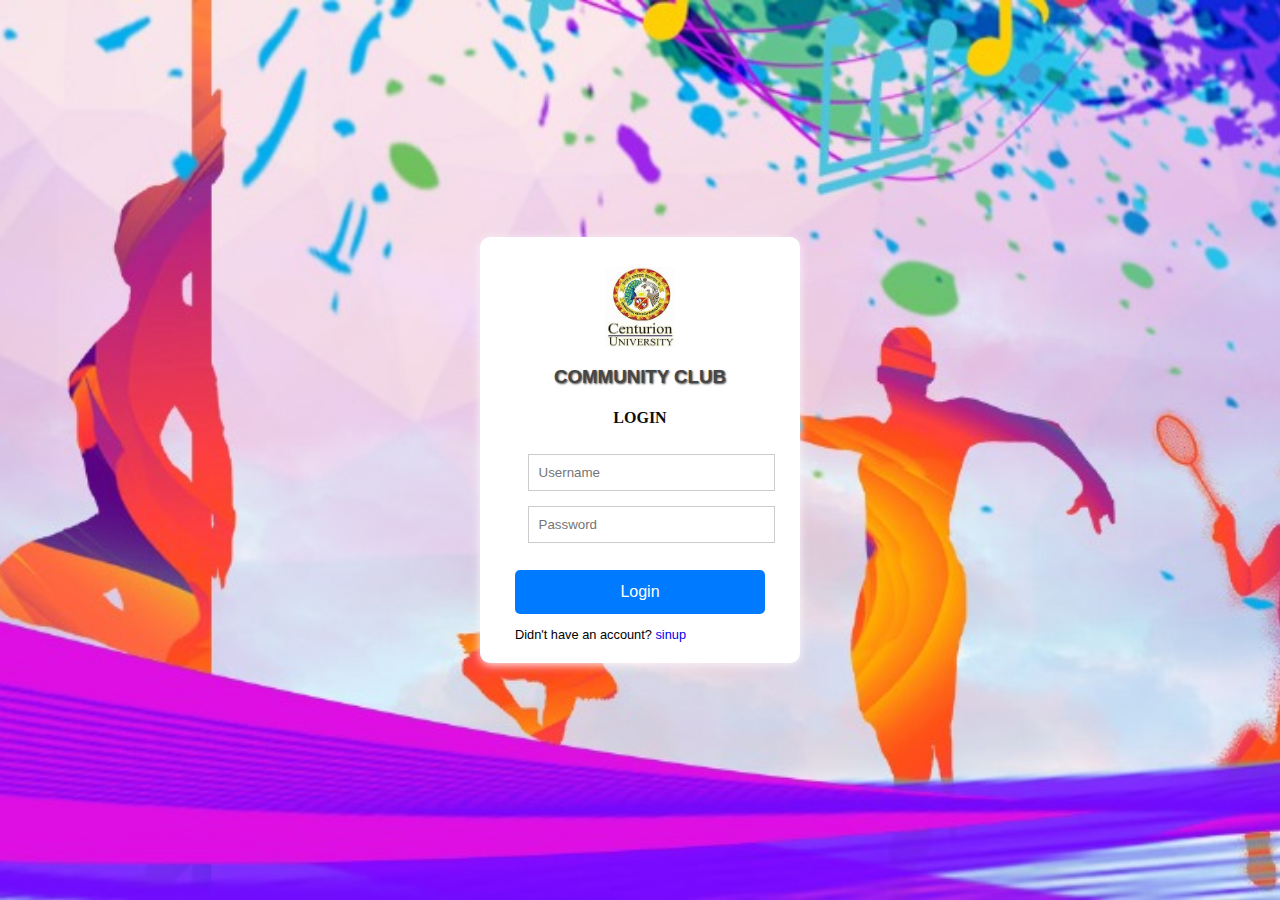
<file: login.html>
<!DOCTYPE html>
<html lang="en">
<head>
    <meta charset="UTF-8">
    <meta name="viewport" content="width=device-width, initial-scale=1.0">
    <title>Community Club</title>
    <link rel="stylesheet" href="style.css">
</head>
<body >

    <div class="login-container">
        <div id="container"><center><img src="../images/cutm.jpeg.jpg"  alt="centurion" ></center></div>
        <h3 id="login" class="login"> COMMUNITY CLUB </h3>
        <h4  class="login"><b>LOGIN</b></h4>
        <form action="login.php" id="login-form">
            <div id="user-pass">
            <input name="username" type="text" id="username" placeholder="Username" required>
            <input name="password" type="password" id="password" placeholder="Password" required>
            <!-- <a class="pas" >Forget Password?</a> -->
        </div>
            <button type="submit">Login</button>
            <p>Didn't have an account? <a href="signup.html">sinup</a></p>
        </form>
    </div>


    <script src="script.js">

    </script>
</body>
</html>
</file>
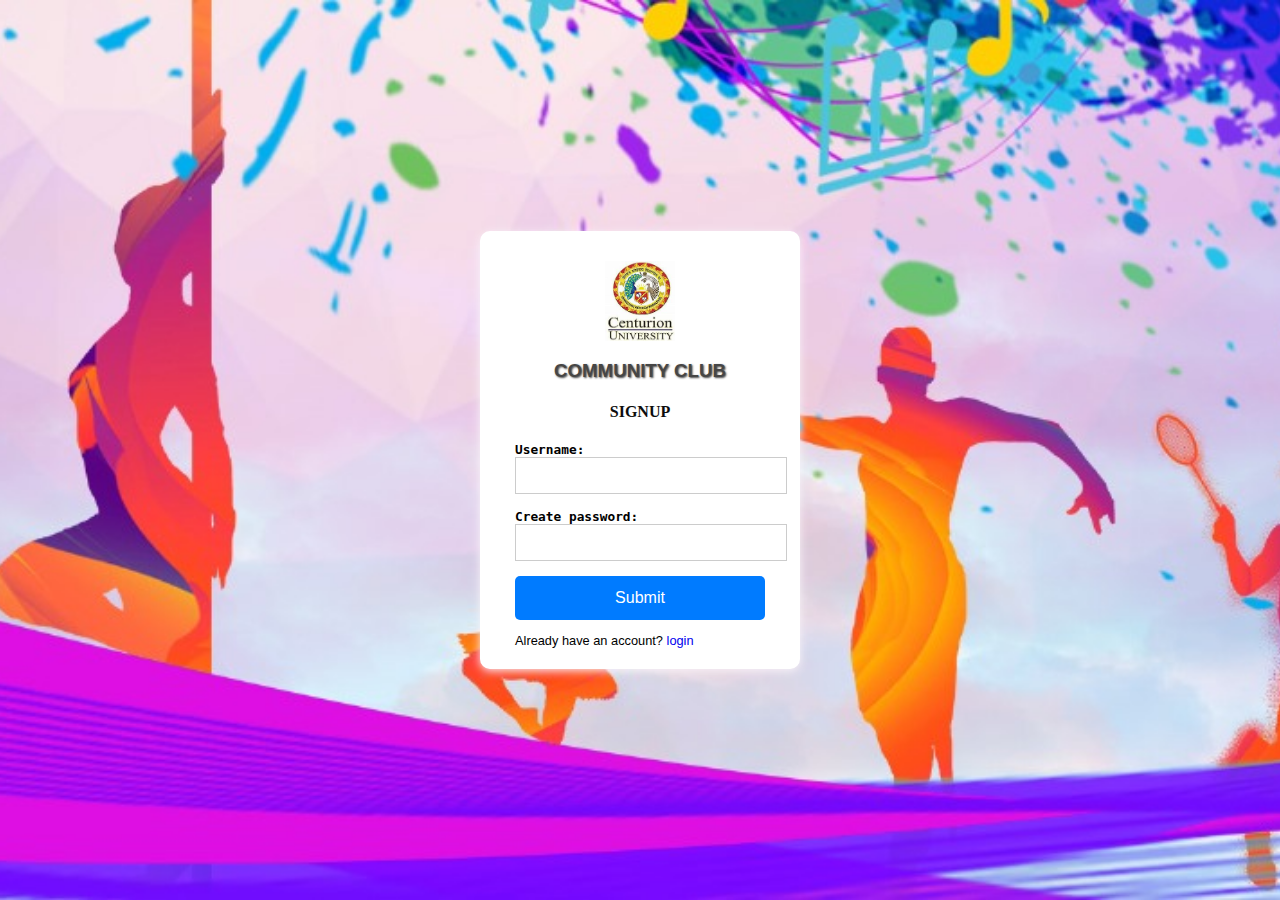
<file: signup.html>
<!DOCTYPE html>
<html lang="en">
<head>
    <meta charset="UTF-8">
    <meta name="viewport" content="width=device-width, initial-scale=1.0">
    <title>Sinup</title>
    <link rel="stylesheet" href="style.css">
</head>
<body >

    <div class="login-container">
        <div id="container"><center><img src="../images/cutm.jpeg.jpg"  alt="centurion" ></center></div>
        <h3 id="login" class="login"> COMMUNITY CLUB </h3>
        <h4  class="login"><b>SIGNUP</b></h4>
        <form action="" id="registrationForm">
            <div class="form-group">
                <label for="username" class="label">Username:</label>
                <input type="text" id="username" name="username" required>
              </div>
              <div class="form-group">
                <label for="registrationId" class="label">Create password:</label>
                <input type="password" id="registrationId" name="registrationId" required>
              </div>
              <!-- <div class="form-group">
                <label for="department" class="label">Department:</label>
                <input type="text" id="department" name="department" required>
              </div> -->
              <button type="submit">Submit</button>
            <p>Already have an account? <a href="login.html">login</a></p>
        </form>
    </div>

    <!-- <div id="registrationFormPopup" class="popup">
        <div class="popup-content">
            <span class="close" id="registrationFormCloseButton">&times;</span>
      <h2>Welcome to our Club!</h2>
      <p>We're excited to have you join us. Please fill out the registration form below:</p>
      <form action="" id="registrationForm">
        <div class="form-group">
          <label for="username" class="label">Username:</label>
          <input type="text" id="username" name="username" required>
        </div>
        <div class="form-group">
          <label for="registrationId" class="label">Registration ID:</label>
          <input type="text" id="registrationId" name="registrationId" required>
        </div>
        <div class="form-group">
          <label for="department" class="label">Department:</label>
          <input type="text" id="department" name="department" required>
        </div>
        <div class="form-group">
          <label for="motive" class="label">Motive (Why are you joining?):</label>
          <textarea id="motive" name="motive" rows="4" required></textarea>
        </div>
        <button type="submit">Submit</button>
      </form>
    </div>
    </div>
 -->

    <script src="script.js">

    </script>
</body>
</html>
</file>
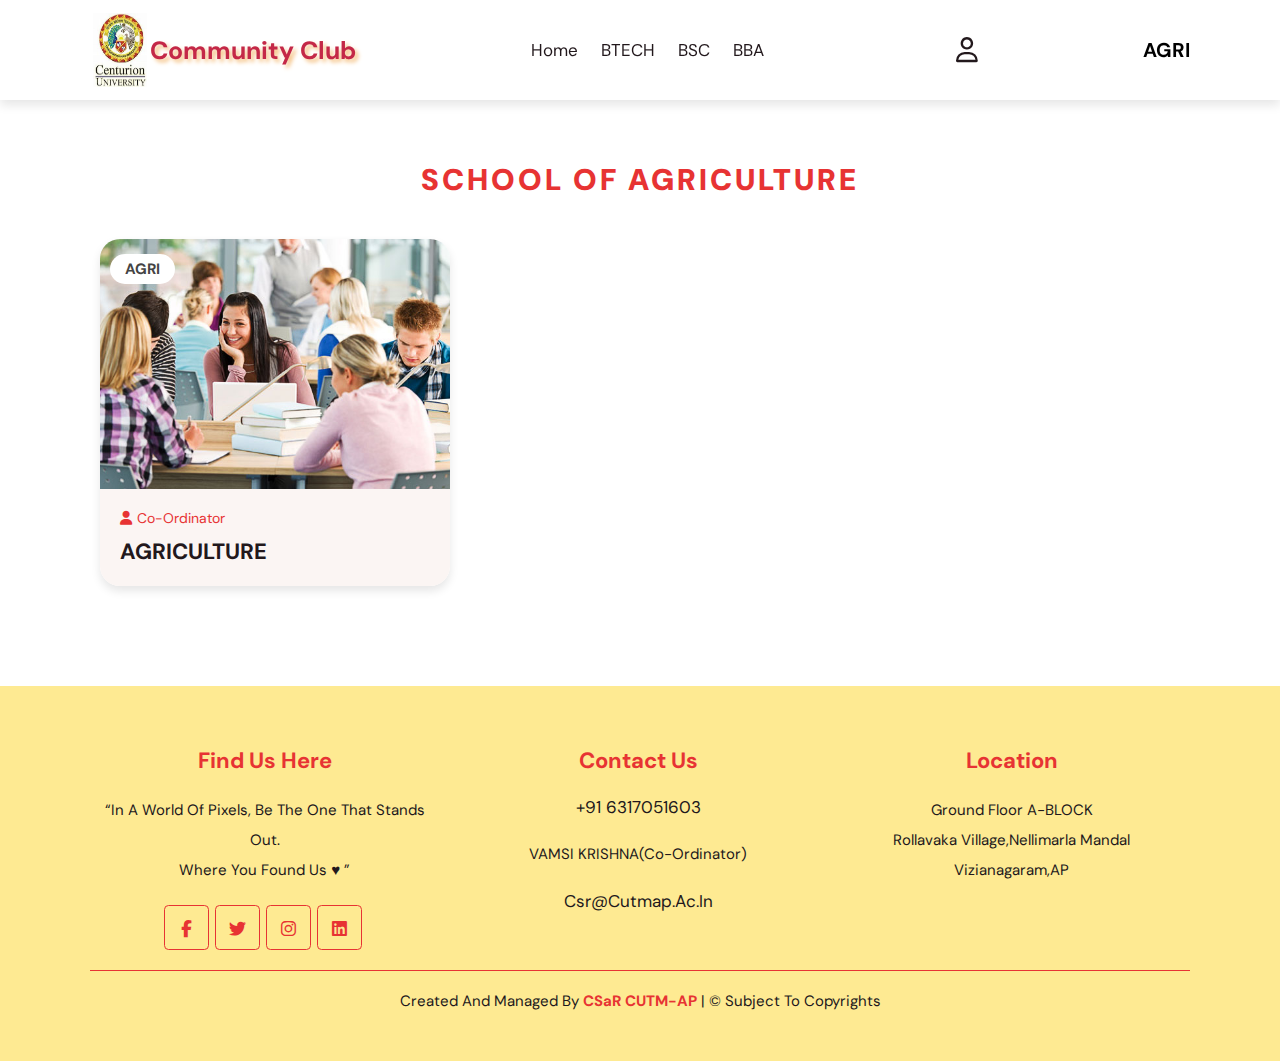
<file: resposive-hompage/agri.html>
<!DOCTYPE html>
<html lang="en">
<head>
    <meta charset="UTF-8">
    <meta name="viewport" content="width=device-width, initial-scale=1.0">
    <title>AGRI</title>
    <!-- font awesome cdn link  -->
    <link rel="stylesheet" href="https://cdnjs.cloudflare.com/ajax/libs/font-awesome/6.5.2/css/all.min.css">

    <link rel="stylesheet" href="https://unpkg.com/swiper/swiper-bundle.min.css" />
    <!-- custom css link -->
    <link rel="stylesheet" href="css/style.css">
    <link rel="stylesheet" href="css/btech.css">
    <style>
    .box{
        max-width:350px;
    }
</style>
</head>
<body>

    <header class="header">
        
        <div class="cutmlogo">
        <a href="#" class="logo"><img src="images/cutm.jpeg" alt="" ></a>
        <h1 >community club</h1>
    </div>
        <nav class="navbar">
            <a href="index.html#subjects" class="hover-underline">home</a>
            <a href="btech.html" class="hover-underline">BTECH</a>
            <a href="bsc.html" class="hover-underline">BSC</a>
            <a href="bba.html" class="hover-underline">BBA</a>
            <!-- <a href="#about" class="hover-underline">about</a>
            <a href="#subjects" class="hover-underline">Departments</a>
            <a href="#teacher" class="hover-underline">co-ordinators</a>
            <a href="#review" class="hover-underline">review</a>
            <a href="#blog" class="hover-underline">blog</a>
            <a href="#contact" class="hover-underline">contact</a> -->
        </nav>

        <div class="icons">
            <div id="login-btn" class="fa-regular fa-user"></div>
            <div id="menu-btn" class="fas fa-bars"></div>
        </div>

        <div class="btech">
            <h1>AGRI</h1>
        </div>

        <!-- login form -->

        <form action="" class="login-form">
            <h3>PROFILE</h3>
            <input type="text" placeholder="Username" class="box" name="username">
        </form>

    </header>

    <!-- blog section starts -->

    <section class="blog" id="blog">

        <h1 class="heading">School Of Agriculture</h1>


        <div class="box-container">

            
            <div class="box">
                <a href="#">
                <div class="image shine">
                    <img src="images/blog-1.jpg" alt="">
                    <h3>AGRI</h3>
                </div>
                <div class="content">
                    <div class="icons">
                        <a href="#"><i class="fas fa-user"></i>co-ordinator</a>
                    </div>
                    <a href="#">
                    <h3>AGRICULTURE</h3>
                </a>
                </div>
            </a>
            </div>
        

            

 

        </div>

    </section>

    <!-- blog section ends -->

    <!-- footer section stars -->

    <section class="footer">

        <div class="box-container">

            <div class="box">
                <h3>find us here</h3>
                <p>“In a world of pixels, be the one that stands out. <br> Where you found us  &hearts; ”</p>
                <div class="share">
                    <a href="#" class="fab fa-facebook-f"></a>
                    <a href="#" class="fab fa-twitter"></a>
                    <a href="#" class="fab fa-instagram"></a>
                    <a href="#" class="fab fa-linkedin"></a>
                </div>
            </div>

            <div class="box">
                <h3>contact us</h3>
                <a href="#" class="link" >  +91 6317051603</a>
                <p>VAMSI KRISHNA(co-ordinator)</p>
                <a href="#" class="link">csr@cutmap.ac.in</a>
            </div>

            <div class="box">
                <h3>location</h3>
                <p> Ground Floor A-BLOCK <br>
                 Rollavaka village,Nellimarla mandal <br>
                Vizianagaram,AP</p>
            </div>

        </div>
        <div class="credit">created and managed by <span>CSaR CUTM-AP </span>| &copy; subject to copyrights </div>
    </section>

    <!-- footer section ends -->

<script src="js/script.js"></script>
</body>
</html>
</file>
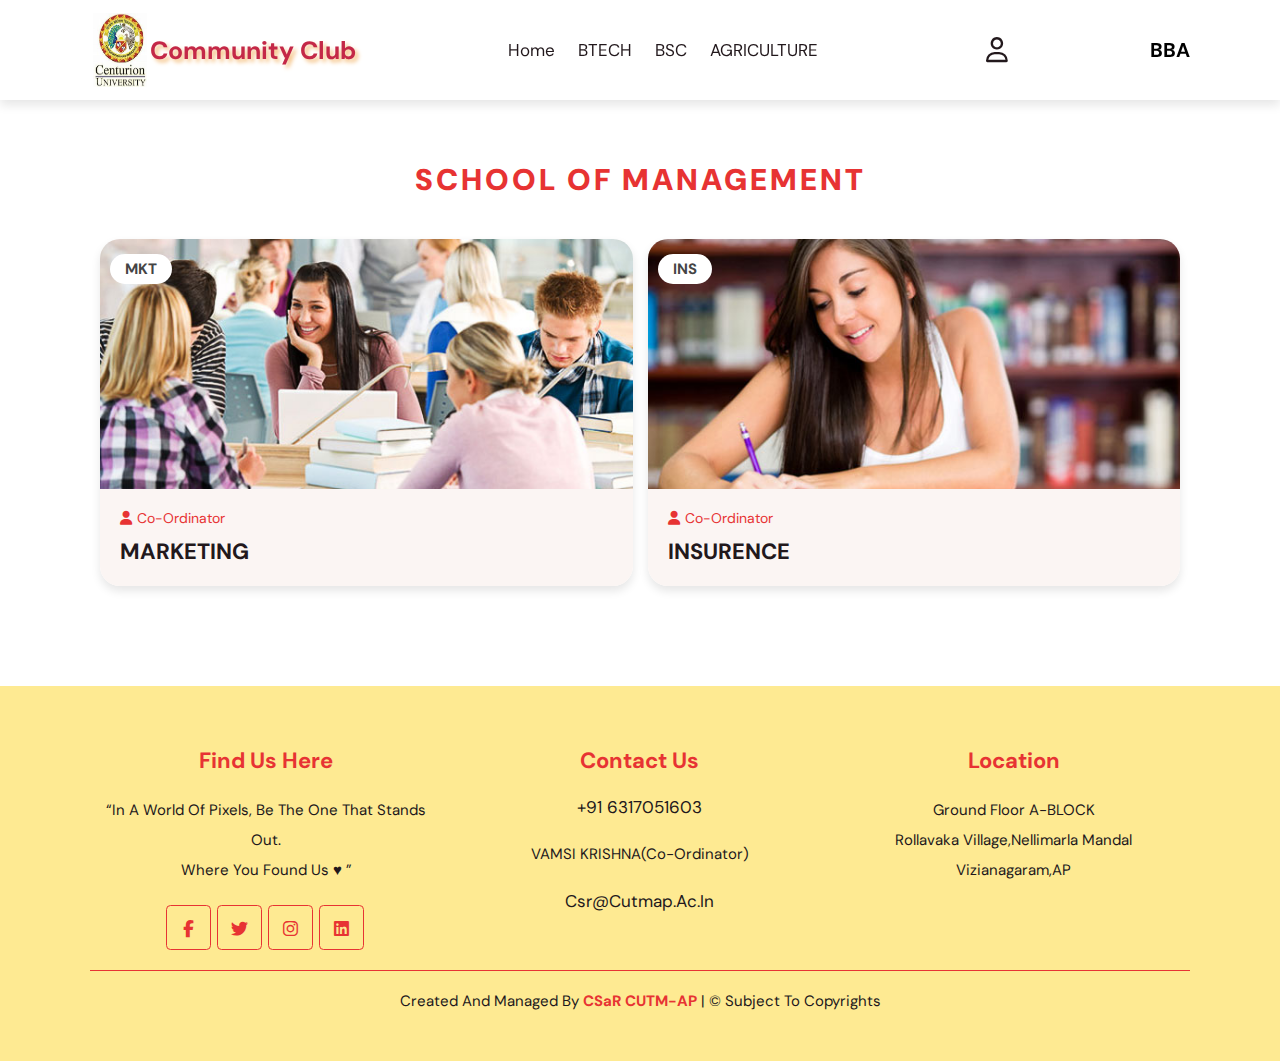
<file: resposive-hompage/bba.html>
<!DOCTYPE html>
<html lang="en">
<head>
    <meta charset="UTF-8">
    <meta name="viewport" content="width=device-width, initial-scale=1.0">
    <title>BBA</title>
    <!-- font awesome cdn link  -->
    <link rel="stylesheet" href="https://cdnjs.cloudflare.com/ajax/libs/font-awesome/6.5.2/css/all.min.css">

    <link rel="stylesheet" href="https://unpkg.com/swiper/swiper-bundle.min.css" />
    <!-- custom css link -->
    <link rel="stylesheet" href="css/style.css">
    <link rel="stylesheet" href="css/btech.css">
    
</head>
<body>

    <header class="header">
        
        <div class="cutmlogo">
        <a href="#" class="logo"><img src="images/cutm.jpeg" alt="" ></a>
        <h1 >community club</h1>
    </div>
        <nav class="navbar">
            <a href="index.html#subjects" class="hover-underline">home</a>
            <a href="btech.html" class="hover-underline">BTECH</a>
            <a href="bsc.html" class="hover-underline">BSC</a>
            <a href="agri.html" class="hover-underline">AGRICULTURE</a>
            <!-- <a href="#about" class="hover-underline">about</a>
            <a href="#subjects" class="hover-underline">Departments</a>
            <a href="#teacher" class="hover-underline">co-ordinators</a>
            <a href="#review" class="hover-underline">review</a>
            <a href="#blog" class="hover-underline">blog</a>
            <a href="#contact" class="hover-underline">contact</a> -->
        </nav>

        <div class="icons">
            <div id="login-btn" class="fa-regular fa-user"></div>
            <div id="menu-btn" class="fas fa-bars"></div>
        </div>

        <div class="btech">
            <h1>BBA</h1>
        </div>

        <!-- login form -->

        <form action="" class="login-form">
            <h3>PROFILE</h3>
            <input type="text" placeholder="Username" class="box" name="username">
            <!-- <input type="password" placeholder="enter your password" class="box">
            <div class="remember">
                <input type="checkbox" name="" id="remember">
                <label for="remember-me">remember me</label>
            </div>
            <a href="#" class="btn">
                <span class="text text-1">login now</span>
                <span class="text text-2" aria-hidden="true">login now</span>
            </a> -->
        </form>

    </header>

    <!-- blog section starts -->

    <section class="blog" id="blog">

        <h1 class="heading">School Of Management</h1>


        <div class="box-container">

            
            <div class="box">
                <a href="#">
                <div class="image shine">
                    <img src="images/blog-1.jpg" alt="">
                    <h3>MKT</h3>
                </div>
                <div class="content">
                    <div class="icons">
                        <a href="#"><i class="fas fa-user"></i>co-ordinator</a>
                    </div>
                    <a href="#">
                    <h3>MARKETING</h3>
                </a>
                </div>
            </a>
            </div>
        

            <div class="box">
                <a href="#">
                <div class="image shine">
                    <img src="images/blog-2.jpg" alt="">
                    <h3>INS</h3>
                </div>
                <div class="content">
                    <div class="icons">
                        <a href="#"><i class="fas fa-user"></i>co-ordinator</a>
                    </div>
                    <a href="#">
                    <h3>INSURENCE</h3>
                </a>
                </div>
            </a>
            </div>

 

        </div>

    </section>

    <!-- blog section ends -->

    <!-- footer section stars -->

    <section class="footer">

        <div class="box-container">

            <div class="box">
                <h3>find us here</h3>
                <p>“In a world of pixels, be the one that stands out. <br> Where you found us  &hearts; ”</p>
                <div class="share">
                    <a href="#" class="fab fa-facebook-f"></a>
                    <a href="#" class="fab fa-twitter"></a>
                    <a href="#" class="fab fa-instagram"></a>
                    <a href="#" class="fab fa-linkedin"></a>
                </div>
            </div>

            <div class="box">
                <h3>contact us</h3>
                <a href="#" class="link" >  +91 6317051603</a>
                <p>VAMSI KRISHNA(co-ordinator)</p>
                <a href="#" class="link">csr@cutmap.ac.in</a>
            </div>

            <div class="box">
                <h3>location</h3>
                <p> Ground Floor A-BLOCK <br>
                 Rollavaka village,Nellimarla mandal <br>
                Vizianagaram,AP</p>
            </div>

        </div>
        <div class="credit">created and managed by <span>CSaR CUTM-AP </span>| &copy; subject to copyrights </div>
    </section>

    <!-- footer section ends -->

<script src="js/script.js"></script>
</body>
</html>
</file>
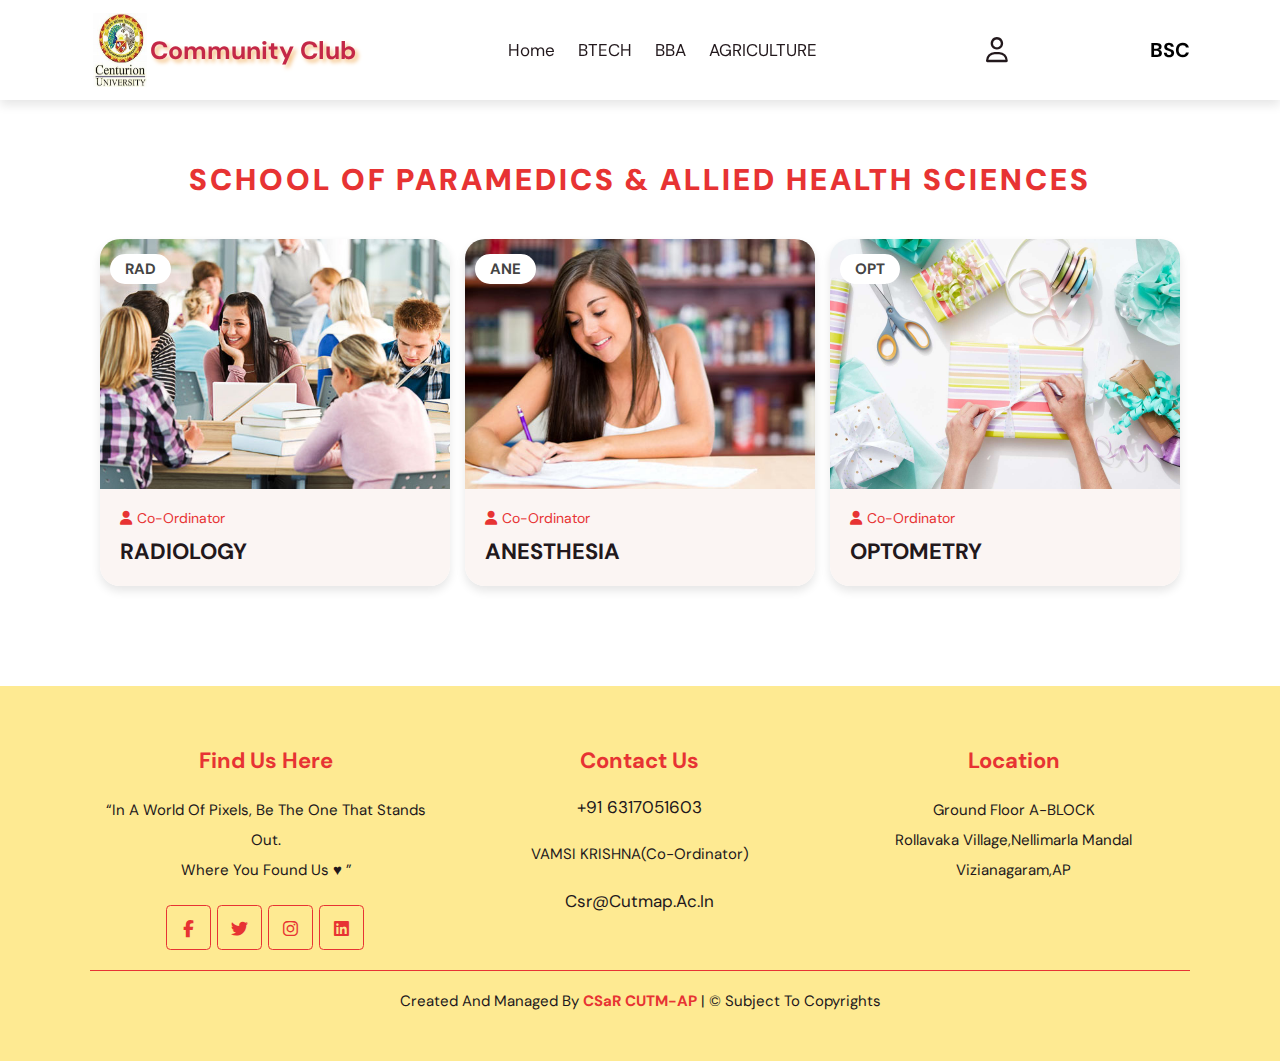
<file: resposive-hompage/bsc.html>
<!DOCTYPE html>
<html lang="en">
<head>
    <meta charset="UTF-8">
    <meta name="viewport" content="width=device-width, initial-scale=1.0">
    <title>BSC</title>
    <!-- font awesome cdn link  -->
    <link rel="stylesheet" href="https://cdnjs.cloudflare.com/ajax/libs/font-awesome/6.5.2/css/all.min.css">

    <link rel="stylesheet" href="https://unpkg.com/swiper/swiper-bundle.min.css" />
    <!-- custom css link -->
    <link rel="stylesheet" href="css/style.css">
    <link rel="stylesheet" href="css/btech.css">
    
</head>
<body>

    <header class="header">
        
        <div class="cutmlogo">
        <a href="#" class="logo"><img src="images/cutm.jpeg" alt="" ></a>
        <h1 >community club</h1>
    </div>
        <nav class="navbar">
            <a href="index.html#subjects" class="hover-underline">home</a>
            <a href="btech.html" class="hover-underline">BTECH</a>
            <a href="bba.html" class="hover-underline">BBA</a>
            <a href="agri.html" class="hover-underline">AGRICULTURE</a>
            <!-- <a href="#about" class="hover-underline">about</a>
            <a href="#subjects" class="hover-underline">Departments</a>
            <a href="#teacher" class="hover-underline">co-ordinators</a>
            <a href="#review" class="hover-underline">review</a>
            <a href="#blog" class="hover-underline">blog</a>
            <a href="#contact" class="hover-underline">contact</a> -->
        </nav>

        <div class="icons">
            <div id="login-btn" class="fa-regular fa-user"></div>
            <div id="menu-btn" class="fas fa-bars"></div>
        </div>

        <div class="btech">
            <h1>BSC</h1>
        </div>

        <!-- login form -->

        <form action="" class="login-form">
            <h3>PROFILE</h3>
            <input type="text" placeholder="Username" class="box" name="username">
        </form>

    </header>

    <!-- blog section starts -->

    <section class="blog" id="blog">

        <h1 class="heading">School Of paramedics & allied health sciences</h1>


        <div class="box-container">

            
            <div class="box">
                <a href="#">
                <div class="image shine">
                    <img src="images/blog-1.jpg" alt="">
                    <h3>RAD</h3>
                </div>
                <div class="content">
                    <div class="icons">
                        <a href="#"><i class="fas fa-user"></i>co-ordinator</a>
                    </div>
                    <a href="#">
                    <h3>RADIOLOGY</h3>
                </a>
                </div>
            </a>
            </div>
        

            <div class="box">
                <a href="#">
                <div class="image shine">
                    <img src="images/blog-2.jpg" alt="">
                    <h3>ANE</h3>
                </div>
                <div class="content">
                    <div class="icons">
                        <a href="#"><i class="fas fa-user"></i>co-ordinator</a>
                    </div>
                    <a href="#">
                    <h3>ANESTHESIA</h3>
                </a>
                </div>
            </a>
            </div>

            <div class="box">
                <a href="#">
                <div class="image shine">
                    <img src="images/deco1.jpg" alt="">
                    <h3>OPT</h3>
                </div>
                <div class="content">
                    <div class="icons">
                        <a href="#"><i class="fas fa-user"></i>co-ordinator</a>
                    </div>
                    <a href="#">
                    <h3>OPTOMETRY</h3>
                </a>
                </div>
            </a>
            </div>

            

        </div>

    </section>

    <!-- blog section ends -->

    <!-- footer section stars -->

    <section class="footer">

        <div class="box-container">

            <div class="box">
                <h3>find us here</h3>
                <p>“In a world of pixels, be the one that stands out. <br> Where you found us  &hearts; ”</p>
                <div class="share">
                    <a href="#" class="fab fa-facebook-f"></a>
                    <a href="#" class="fab fa-twitter"></a>
                    <a href="#" class="fab fa-instagram"></a>
                    <a href="#" class="fab fa-linkedin"></a>
                </div>
            </div>

            <div class="box">
                <h3>contact us</h3>
                <a href="#" class="link" >  +91 6317051603</a>
                <p>VAMSI KRISHNA(co-ordinator)</p>
                <a href="#" class="link">csr@cutmap.ac.in</a>
            </div>

            <div class="box">
                <h3>location</h3>
                <p> Ground Floor A-BLOCK <br>
                 Rollavaka village,Nellimarla mandal <br>
                Vizianagaram,AP</p>
            </div>

        </div>
        <div class="credit">created and managed by <span>CSaR CUTM-AP </span>| &copy; subject to copyrights </div>
    </section>

    <!-- footer section ends -->

<script src="js/script.js"></script>
</body>
</html>
</file>
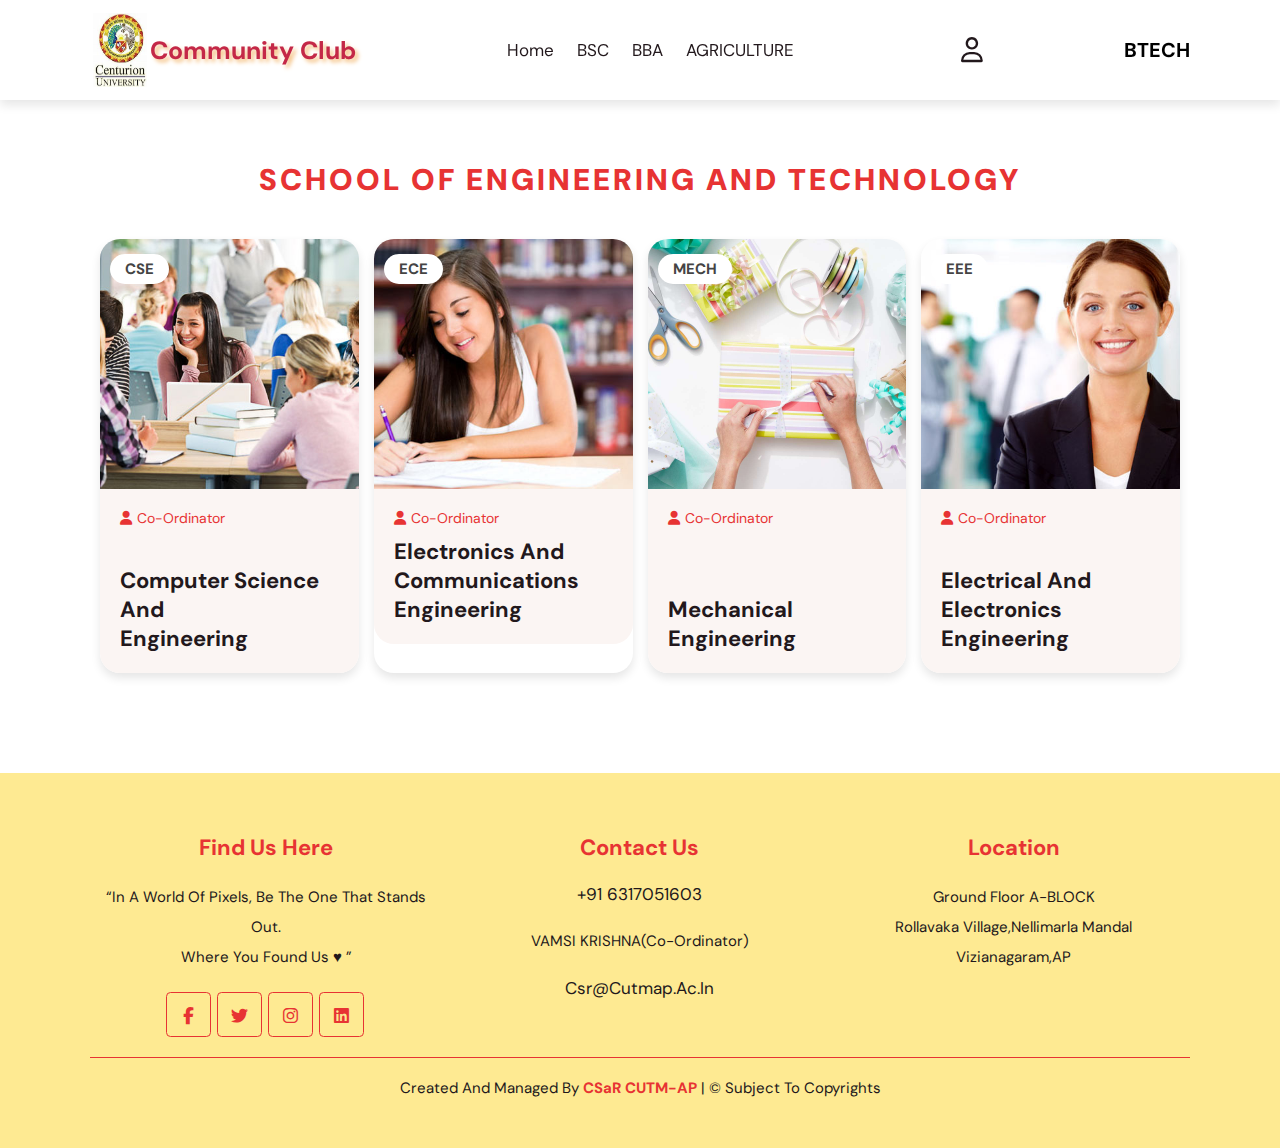
<file: resposive-hompage/btech.html>
<!DOCTYPE html>
<html lang="en">
<head>
    <meta charset="UTF-8">
    <meta name="viewport" content="width=device-width, initial-scale=1.0">
    <title>B-Tech</title>
    <!-- font awesome cdn link  -->
    <link rel="stylesheet" href="https://cdnjs.cloudflare.com/ajax/libs/font-awesome/6.5.2/css/all.min.css">

    <link rel="stylesheet" href="https://unpkg.com/swiper/swiper-bundle.min.css" />
    <!-- custom css link -->
    <link rel="stylesheet" href="css/style.css">
    <link rel="stylesheet" href="css/btech.css">
    
</head>
<body>

    <header class="header">
        
        <div class="cutmlogo">
        <a href="#" class="logo"><img src="images/cutm.jpeg" alt="" ></a>
        <h1 >community club</h1>
    </div>
        <nav class="navbar">
            <a href="index.html#subjects" class="hover-underline">home</a>
            <a href="bsc.html" class="hover-underline">BSC</a>
            <a href="bba.html" class="hover-underline">BBA</a>
            <a href="agri.html" class="hover-underline">AGRICULTURE</a>
            <!--<a href="#review" class="hover-underline">review</a>
            <a href="#blog" class="hover-underline">blog</a>
            <a href="#contact" class="hover-underline">contact</a> -->
        </nav>

        <div class="icons">
            <div id="login-btn" class="fa-regular fa-user"></div>
            <div id="menu-btn" class="fas fa-bars"></div>
        </div>

        <div class="btech">
            <h1>BTECH</h1>
        </div>

        <!-- login form -->

        <form action="" class="login-form">
            <h3>PROFILE</h3>
            <input type="text" placeholder="Username" class="box" name="username">
        </form>

    </header>

    <!-- blog section starts -->

    <section class="blog" id="blog">

        <h1 class="heading">School Of engineering and technology </h1>


        <div class="box-container">

            
            <div class="box">
                <a href="btech/cse.html">
                <div class="image shine">
                    <img src="images/blog-1.jpg" alt="">
                    <h3>CSE</h3>
                </div>
                <div class="content">
                    <div class="icons">
                        <a href="#"><i class="fas fa-user"></i>co-ordinator</a>
                    </div>
                    <a href="btech/cse.html">
                    <h3><br>computer science &nbsp; and <br>engineering</h3>
                </a>
                </div>
            </a>
            </div>
        

            <div class="box">
                <a href="btech/ece.html">
                <div class="image shine">
                    <img src="images/blog-2.jpg" alt="">
                    <h3>ECE</h3>
                </div>
                <div class="content">
                    <div class="icons">
                        <a href="#"><i class="fas fa-user"></i>co-ordinator</a>
                    </div>
                    <a href="btech/ece.html">
                    <h3>Electronics and Communications Engineering</h3>
                </a>
                </div>
            </a>
            </div>

            <div class="box">
                <a href="btech/mech.html">
                <div class="image shine">
                    <img src="images/deco1.jpg" alt="">
                    <h3>MECH</h3>
                </div>
                <div class="content">
                    <div class="icons">
                        <a href="#"><i class="fas fa-user"></i>co-ordinator</a>
                    </div>
                    <a href="btech/mech.html">
                    <h3><br><br>Mechanical Engineering</h3>
                </a>
                </div>
            </a>
            </div>

            <div class="box">
                <a href="btech/eee.html">
                <div class="image shine">
                    <img src="images/blog-3.jpg" alt="">
                    <h3>EEE</h3>
                </div>
                <div class="content">
                    <div class="icons">
                        <a href="#"><i class="fas fa-user"></i>co-ordinator</a>
                    </div>
                    <a href="btech/eee.html">
                    <h3><br>Electrical and Electronics Engineering</h3>
                </a>
                </div>
            </a>
            </div>

        </div>

    </section>

    <!-- blog section ends -->

    <!-- footer section stars -->

    <section class="footer">

        <div class="box-container">

            <div class="box">
                <h3>find us here</h3>
                <p>“In a world of pixels, be the one that stands out. <br> Where you found us  &hearts; ”</p>
                <div class="share">
                    <a href="#" class="fab fa-facebook-f"></a>
                    <a href="#" class="fab fa-twitter"></a>
                    <a href="#" class="fab fa-instagram"></a>
                    <a href="#" class="fab fa-linkedin"></a>
                </div>
            </div>

            <div class="box">
                <h3>contact us</h3>
                <a href="#" class="link" > +91 6317051603</a>
                <p>VAMSI KRISHNA(co-ordinator)</p>
                <a href="#" class="link">csr@cutmap.ac.in</a>
            </div>

            <div class="box">
                <h3>location</h3>
                <p> Ground Floor A-BLOCK <br>
                 Rollavaka village,Nellimarla mandal <br>
                Vizianagaram,AP</p>
            </div>

        </div>
        <div class="credit">created and managed by <span>CSaR CUTM-AP </span>| &copy; subject to copyrights </div>
    </section>

    <!-- footer section ends -->

<script src="js/script.js"></script>
</body>
</html>
</file>
<file: style.css>
@import url("https://fonts.googleapis.com/css2?family=DM+Sans:wght@400;700&family=Forum&display=swap");


body {
    background: url(../images/login.jpg);
    /* opacity: 0.5; */
    background-repeat: no-repeat;
    background-size: cover;
    background-position: center;
    font-family: Arial, sans-serif;
    background-color: #060505;
    display: flex;
    justify-content: center;
    align-items: center;
    height: 100vh;
    margin: 0;
    
    
}
.login-container {
    background-color: #ffffff;
    padding: 30px 35px 8px;
    border-radius: 10px;
    box-shadow: 0 2px 10px rgb(249, 243, 249);
    width: 250px;
    opacity: 1;
    
}
.login{
    text-align: center;
    color: #0d0d0d;
}
#login {
    
    font-weight: 900;
    /* letter-spacing: 6.0; */
    color: rgb(70, 70, 70);
    text-shadow: 1px 1px 2px;
    
}
input[type="text"],
input[type="password"] {
    width: 100%;
    padding: 10px;
    margin-bottom: 15px;
    border: 1px solid #ccc;
    border-radius: 2%px;
    font-family:sans-serif;
    font-family: 'Gill Sans', 'Gill Sans MT', Calibri, 'Trebuchet MS', sans-serif;
    
}
/* input:active{
    border: none;
} */
input:hover{
    box-shadow: 1px 1px 1px black;
}
button {
    width: 100%;
    padding: 13px;
    background-color: #007bff;
    color: #fff;
    border: none;
    border-radius: 5px;
    cursor: pointer;
    text-decoration: none;
    font-family:'Gill Sans', 'Gill Sans MT', Calibri, 'Trebuchet MS', sans-serif;
    font-size: medium;
    
}
button:hover {
    
    background-color: #0056b3;

}
.pas{
    text-decoration: none;
    padding: 4%;
    color: red;
    font-family:'Gill Sans', 'Gill Sans MT', Calibri, 'Trebuchet MS', sans-serif;
    display: flex;
    justify-content: right;
    font-size: medium;


}
img{
    height: 80px; width: 70px;
    display: flex;
    justify-content: center;
    
}
h4{
font-family: 'Times New Roman', Times, serif;
}
 
#user-pass{
    /* align-items: center;
    justify-items: center;
    justify-content: center; */
    padding: 2% 5% 5%;
}

p{
    font-size: 0.8rem;
}
p a{
    text-decoration: none;
}


.form-group{
    font-size: 0.8rem;
    font-weight: 550;
    font-family:monospace;
}
</file>
<file: resposive-hompage/css/style.css>
@import url("https://fonts.googleapis.com/css2?family=DM+Sans:wght@400;700&family=Forum&display=swap");

:root{
  --primary-color: #e73333;;
  --secondary: #F4BE7C;
  --black: #22181cff;
  --white: #fff;
  --cardinal:#C42847;
  --snow: #fbf5f3ff;
  --oxford-blue: #000022ff;
  --rusty-red: #de3c4bff;
  --nav-bar:rgb(234, 188, 21);
  --box-shadow: 0 .5rem 1rem rgba(0, 0, 0, 0.1);
}

*{
  font-family: 'DM Sans', sans-serif;
  margin: 0; padding: 0;
  box-sizing: border-box;
  outline: none; border: none;
  text-decoration: none;
  text-transform: capitalize;
  transition: all .2s linear;
}

html{
  font-size: 62.5%;
  overflow-x: hidden;
  scroll-padding-top: 9rem;
  scroll-behavior: smooth;
}

html::-webkit-scrollbar{
  width: 1rem;
}

html::-webkit-scrollbar-track{
  background: transparent;
}

html::-webkit-scrollbar-thumb{
  background: var(--primary-color);
}

section{
  padding: 5rem 7%;
}

.heading{
  position: relative;
  color: var(--primary-color);
  font-size: 3rem;
  font-weight: 900;
  text-transform: uppercase;
  letter-spacing: .3rem;
  text-align: center;
  margin-bottom: 3rem;
  padding: 1rem 3rem 1rem 3rem;
  background-color: rgba(253, 210, 17, 0.459);
  border-radius: 1.5rem;
  /* text-decoration: dotted 5px black; */
  
}

/* .heading::after{
  content: url('../images/separator.svg');
  display: block;
  width: 10rem;
  margin-inline: auto;
  margin-top: -1rem;
} */



.cutmlogo img{
 display: flex;
 width: 60px;
 height: 80px;
 padding: 5%;
}

.cutmlogo{
  display: flex;
  align-items: center;
}

.cutmlogo h1{
  color: var(--cardinal);
  font-size: 2.5rem;
  text-shadow: 3px 3px 4px #F4BE7C;
  /* padding: 4%; */
}

.btn{
  position: relative;
  display: inline-block;
  margin-top: 1rem;
  color: var(--primary-color);
  font-size: 1.4rem;
  font-weight: 700;
  text-transform: uppercase;
  max-width: max-content;
  border: .1rem solid var(--primary-color);
  background: var(--snow);
  padding: 1.2rem 4.5rem;
  overflow: hidden;
  z-index: 1;
  border-radius: .5rem;
}

.btn::before{
  content: "";
  position: absolute;
  bottom: 100%; left: 50%;
  transform: translateX(-50%);
  width: 200%; height: 200%;
  border-radius: 50%;
  background-color: var(--primary-color);
  transition: 500ms ease;
  z-index: -1;
}

.btn .text{
  transition: 1.5s ease;
}

.btn .text-2{
  position: absolute;
  top: 100%; left: 50%;
  transform: translateX(-50%);
  min-width: max-content;
  color: var(--secondary);
}

.btn:is(:hover, :focus-visible)::before{
  bottom: -50%;
}

.btn:is(:hover, :focus-visible) .text-1{
  transform: translateY(-4rem);
}

.btn:is(:hover, :focus-visible) .text-2{
  top: 50%;
  transform: translate(-50%, -50%);
}

.shine{
  position: relative;
}

.shine::after{
  content: "";
  position: absolute;
  top: 0; left: 0; 
  width: 50%;
  height: 100%;
  background-image: linear-gradient(to right, transparent 0%, #fff6 100%);
  transform: skewX(-0.08turn) translateX(-180%);
}

.shine:is(:hover, :focus-within)::after{
  transform: skewX(-0.08turn) translateX(275%);
  transition: 1000ms ease;
}

/* header */

.header{
  position: fixed;
  top: 0; left: 0; right: 0;
  z-index: 1000;
  background: var(--white);
  box-shadow: var(--box-shadow);
  display: flex;
  justify-content: space-between;
  align-items: center;
  padding: 1rem 7%;
}

.header .logo{
  font-size: 2.5rem;
  font-weight: bolder;
  color: var(--black);
}

.header .logo i{
  color: var(--primary-color);
  padding-right: .5rem;
}

/* .header.navbar{
background-image: url(../images/classical-dance.jpg);

} */
.header .navbar a{
  font-size: 1.7rem;
  color: var(--black);
  margin: 0 1rem;
  padding-block: 1rem;
}

.header .navbar a:hover{
  color: rgb(234, 188, 21);
  font-weight: 700;
}

.header .navbar .hover-underline{
  position: relative;
  max-width: max-content;
}

.header .navbar .hover-underline::after{
  content: '';
  position: absolute;
  left: 0; bottom: 0;
  width: 100%;
  height: .5rem;
  border-block: .1rem solid var(--nav-bar);
  transform: scaleX(0.2);
  opacity: 0;
  transition: 350ms ease;
}

.header .navbar .hover-underline:is(:hover, :focus-visible)::after{
  transform: scaleX(1);
  opacity: 1;
}

.header .icons div{
  font-size: 2.5rem;
  margin-left: 1.7rem;
  color: var(--black);
  cursor: pointer;
}

.header .icons div:hover{
  color: var(--primary-color);
}

#menu-btn{
  display: none;
}

.header .login-form{
  position: absolute;
  top: 115%; right: -105%;
  background: var(--white);
  box-shadow: .5rem;
  width: 35rem;
  box-shadow: var(--box-shadow);
  padding: 2rem;
}

.header .login-form.active{
  right: 2rem;
  transition: .4s linear;
}

.header .login-form h3{
  font-size: 2.2rem;
  color: var(--black);
  text-align: center;
  margin-bottom: .7rem;
}

.header .login-form .box{
  font-size: 1.5rem;
  margin: .7rem 0;
  border: .1rem solid rgba(0, 0, 0, 0.1);
  padding: 1rem 1.2rem;
  color: var(--black);
  text-transform: none;
  width: 100%;
}

.header .login-form .remember{
  display: flex;
  align-items: center;
  gap: .5rem;
  margin: .7rem 0;
}

.header .login-form .remember label{
  font-size: 1.5rem;
  color: var(--black);
  cursor: pointer;
}

/* home */

/* .home{
  height: 100vh;
  justify-self: center;
  align-items: center;
  background: var(--secondary);
  margin: 0;
  padding: 0;
  display: flex;
}
.slider{
  width: 800px;
  height: 500px;
  border-radius: 10%;
  overflow: hidden;
}
.slide-container{
  width: 500%;
  height: 500px;
  display: flex;
}

.slide-container input{
  display: none;
}
.st{
  width: 20%;
  transition: 2s;
}

.st img{
  width: 800px;
  height: 500px;
}

.nav-m{
  position: absolute;
  width: 800px;
  margin-top: -40px;
  display: flex;
  justify-content:center;
}
m-btn{
  border:2px solid var(--secondary);
  padding: 5px;
  cursor: pointer;
  transition: 1s;
  border-radius: 10px;
  
}
.m-btn:not(:last-child){
  margin-right: 30px;
}
.m-btn:hover{
background-color: var(--secondary);
}
#radio1:checked~.first{
  margin-left: 0;
}
#radio2:checked~.first{
  margin-left: -20%;
}
#radio3:checked~.first{
  margin-left: -40%;
}
#radio4:checked~.first{
  margin-left: -60%;
}

.nav-auto{
  position: absolute;
  width: 800px;
  margin-top: 460px;
  display: flex;
  justify-content: center;
}

.nav-auto div{
  border: 2px solid var(--secondary);
  padding: 5px;
  border-radius: 10x;
  transition: 1s;
}
.nav-auto div:not(:last-child){
  margin-right: 30px;
  justify-content: center;
}
#radio1:checked ~ .nav-auto .a-b1{
  background-color: var(--secondary);
}
#radio2:checked ~ .nav-auto .a-b2{
  background-color: var(--secondary);
}
#radio3:checked ~ .nav-auto .a-b3{
  background-color: var(--secondary);
}

#radio4:checked ~ .nav-auto .a-b4{
  background-color: var(--secondary);
} */

.home{
  min-height: 100vh;
  display: flex;
  align-items: center;
   background: url(../images/cd3.jpg) no-repeat; 
  opacity: 0.9;
  justify-content: space-between;
  background-size: cover;
  background-position: center;
  
}

/********** scrool side images **********/
.image-container {
  display: flex;
  overflow:hidden;
  width: 50%;
  height: 100%; 
  background-repeat: no-repeat;
  /* Adjust height as needed */
  padding: 0 3rem;
  border-radius: 10%;
}

.image-container img {
  flex: 0 0 auto;
  width: 100%;
  height: 20%;
  transition: transform 3s ease; 
  padding: 0 0;
  border-radius: 10%;
  /* Add smooth transition */
}

@keyframes scrollImages {
  0% { transform: translateX(0); }
  100% { transform: translateX(-360%); }
}

.image-container:hover img {
  animation: scrollImages 15s linear infinite; /* Adjust animation duration */
}

/* Delay animation */
.image-container img:nth-child(1) {
  animation-delay: 0s;
}
.image-container img:nth-child(2) {
  animation-delay: 1s; /* Delay of 2 seconds */
}
.image-container img:nth-child(3) {
  animation-delay: 2s; /* Delay of 4 seconds */
}
/* Add more delay as needed for additional images */

/* scrool ends */
.home .content{
  max-width: 50rem;
  padding: 0 2rem;
}

.home .content h3{
  font-size: 4rem;
  color: red;
  line-height: 1.2;
  font-weight: 800;
}

.home .content p{
  font-size: 1.5rem;
  line-height: 1.5;
  color:var(--snow);
  padding: 2rem 1rem;
}
.gaja{
  color: rgba(255, 255, 255, 0.772);
}


/* ends */

/* about */

.about .container{
  display: flex;
  flex-wrap: wrap;
}

.about .container .about-image{
  position: relative;
  flex: 1 1 40rem;
}

.about .container .about-image img{
  width: 80%;
}

.about .container .about-image .about-img{
  position: absolute;
  bottom: -10rem;
  right: -1rem;
  width: 35rem;
  padding-block: 5rem;
}

.about .container .about-content{
  flex: 1 1 50rem;
  padding-left: 6rem;
  padding-top: 8rem;
}

.about .container .about-content h3{
  font-size: 3rem;
  color: var(--primary-color);
}

.about .container .about-content p{
  font-size: 1.6rem;
  color: #444;
  padding: 1rem 0;
  line-height: 1.8;
}

/* ends */

/* subjects */

.subjects .box-container{
  display: grid;
  grid-template-columns: repeat(auto-fit, minmax(25rem, 1fr));
  gap: 2rem;
}

.subjects .box-container .box{
  padding: 3rem 2rem;
  text-align: center;
  /* border: .1rem solid var(--primary-color); */
  background: var(--secondary);
  cursor: pointer;
  border-radius: 2%;
  /* box-shadow: 2px 2px 6px black; */
}

.subjects .box-container .box:hover{
  background: var(--primary-color);
  box-shadow: 3px 3px 6px black;
}

.subjects .box-container .box img{
  height: 10rem;
  margin-bottom: .7rem;
}

.subjects .box-container .box h3{
  font-size: 2rem;
  color: #f08f19;
  padding: .5rem 0;
  font-weight: 900;
  text-transform: capitalize;
  background-color: var(--snow);
  border-radius: 6px ;
}

.subjects .box-container .box:hover h3{
  color: var(--rusty-red);

  background-color:rgb(246, 232, 107);
}

.subjects .box-container .box p{
  font-size: 1.5rem;
  line-height: 2;
  color: #f08f19;
  background-color: var(--snow);
  border-radius: 0 0 6px 6px;
}

.subjects .box-container .box:hover p{
  color:var(--rusty-red);
  background-color:rgb(246, 232, 107);
}

#box1{
  background-image: url(../images/btech1.jpeg);
  background-position: contain;
  background-size: 100%;
  
}
#box2{
  background-image: url(../images/bsc1.jpeg);
  background-position: contain;
  background-size: 100%;
  
}
#box3{
  background-image: url(../images/bba1.jpeg);
  background-position: contain;
  background-size: 100%;
  
}
#box4{
  background-image: url(../images/agri1.jpeg);
  background-position: contain;
  background-size: 100%;
  
}
.subjects .box-container .box:hover img{
  transform: scale(1.1);
}
#box img{
  border-radius: 5opx;
}





/* end */

/* courses */

.courses .box-container{
  display: grid;
  grid-template-columns: repeat(auto-fit, minmax(30rem, 1fr));
  gap: 2rem;
}

.courses .box-container .box .image{
  height: 25rem;
  overflow: hidden;
  position: relative;
}

.courses .box-container .box .image img{
  height: 100%;
  width: 100%;
  object-fit: cover;
}

.courses .box-container .box:hover .image img{
  transform: scale(1.1);
}

.courses .box-container .box .image h3{
  font-size: 1.5rem;
  color: #444;
  position: absolute;
  top: 1rem; left: 1rem;
  padding: .5rem 1.5rem;
  background: var(--white);
}

.courses .box-container .box .content{
  padding: 2rem;
  position: relative;
  border: 0.1rem solid var(--primary-color);
}

.courses .box-container .box .content h4{
  position: absolute;
  background: var(--primary-color);
  color: var(--secondary);
  top: -3rem; right: 1.5rem;
  width: 6rem; 
  height: 6rem;
  line-height: 6rem;
  text-align: center;
  font-size: 1.4rem;
  border-radius: 50%;
}

.courses .box-container .box .content p{
  font-size: 1.4rem;
  color: #444;
  line-height: 2;
}

.courses .box-container .box .content h3{
  font-size: 2rem;
  color: #444;
}

.courses .box-container .box .content .stars{
  padding: 1rem 0;
}

.courses .box-container .box .content .stars i{
  font-size: 1.7rem;
  color: var(--primary-color);
}

.courses .box-container .box .content .stars span{
  font-size: 1.4rem;
  color: #777;
  margin-left: .5rem;
}

.courses .box-container .box .content .icons{
  display: flex;
  justify-content: space-between;
  align-items: center;
  margin-top: 2rem;
  padding-top: 2rem;
  border-top: 0.1rem solid var(--primary-color);
}

.courses .box-container .box .content .icons span{
  font-size: 1.5rem;
  color: #444;
}

.courses .box-container .box .content .icons span i{
  color: var(--primary-color);
  padding-right: .5rem;
}

/* ends */

/* teacher */

.teacher{
  background-position:relative;
  background-image: url(../images/deco2.jpeg);
  border-radius: 10%;
  background-repeat: repeat;
}

.teacher .box-container{
  display: grid;
  grid-template-columns: repeat(auto-fit, minmax(15rem, 1fr));
  gap: 2rem;
}

.teacher .box-container .box{
  background: var(--white);
  box-shadow: var(--box-shadow);
  border-radius: .5rem;
  position: relative;
  overflow: hidden;
  text-align: center;
}

.teacher .box-container .box .image{
  position: relative;
  overflow: hidden;
}

.teacher .box-container .box .image img{
  background: var(--snow);
  width: 100%;
}

.teacher .box-container .box:hover .image .share{
  bottom: 0;
}

.teacher .box-container .box .image .share{
  position: absolute;
  bottom: -10rem; 
  left: 0; right: 0;
  padding: 2rem;
}

.teacher .box-container .box .image .share a{
  height: 4rem;
  width: 4rem;
  line-height: 4rem;
  font-size: 2rem;
  margin: 0 1rem;
  color: var(--secondary);
  background: var(--primary-color);
  border-radius: .5rem;
}

.teacher .box-container .box .image .share a:hover{
  /* color: var(--primary-color);
  background: var(--secondary); */
  background: black;
  color:white;
}

.teacher .box-container .box .content{
  padding: 2rem;
  padding-top: 1rem;
  align-items: center;
}

.teacher .box-container .box .content h3{
  font-size: 1.8rem;
  color: var(--secondary);
}

.teacher .box-container .box .content span{
  font-size: 1.5rem;
  line-height: 2;
  color: #777;
}






/* ends */

/* review */

.review .slide{
  padding: 1.5rem;
  box-shadow: var(--box-shadow);
  border: 0.1rem solid rgba(0, 0, 0, 0.1);
  border-radius: 2rem;
  position: relative;
}

.review .slide p{
  font-size: 1.5rem;
  text-align: center;
  padding-bottom: .5rem;
  line-height: 1.8;
  color: #444;
}

.review .slide .wrapper{
  display: flex;
  justify-content: center;
  gap: .3rem;
}

.review .slide .wrapper .separator{
  width: .8rem;
  height: .8rem;
  border: .1rem solid var(--primary-color);
  transform: rotate(45deg);
  animation: rotate360 15s linear infinite;
}

@keyframes rotate360{
  0%{
    transform: rotate(0);
  }
  100%{
    transform: rotate(1turn);
  }
}

.review .slide .fa-quote-right{
  position: absolute;
  bottom: 3rem; right: 3rem;
  font-size: 6rem;
  color: var(--secondary);
}

.review .slide .user{
  display: flex;
  align-items: center;
  gap: 1.5rem;
  padding: 1rem 1.5rem;
  border-radius: .5rem;
}

.review .slide .user img{
  height: 7rem;
  width: 7rem;
  border-radius: 15%;
  object-fit: cover;
  border: .1rem solid var(--primary-color);
  padding: .5rem;
}

.review .slide .user h3{
  font-size: 2rem;
  color: var(--black);
  padding-bottom: .5rem;
}

.review .slide .user .stars i{
  font-size: 1.3rem;
  color: var(--primary-color);
}

/* ends */

/* blog */

.blog .box-container{
  display: grid;
  grid-template-columns: repeat(auto-fit, minmax(30rem, 1fr));
  gap: 1.5rem;
}

.blog .box-container .box{
  box-shadow: var(--box-shadow);
  border-radius: 2rem;
}

.blog .box-container .box .image{
  height: 25rem;
  width: 100%;
  overflow: hidden;
  position: relative;
  border-radius: 2rem 2rem 0 0;
}

.blog .box-container .box .image img{
  height: 100%;
  width: 100%;
  object-fit: cover;
}

.blog .box-container .box:hover .image img{
  transform: scale(1.1);
}

.blog .box-container .box .image h3{
  font-size: 1.5rem;
  color: #444;
  position: absolute;
  top: 1.5rem; left: 1rem;
  padding: .5rem 1.5rem;
  background: var(--white);
  border-radius: 2rem 0 2rem 0;
}

.blog .box-container .box .content{
  padding: 2rem 2rem;
  background: var(--snow);
  border-radius: 0 0 2rem 2rem;
}

.blog .box-container .box .content .icons{
  margin-bottom: 1rem;
  align-items: center;
}

.blog .box-container .box .content .icons a{
  font-size: 1.4rem;
  color: var(--primary-color);
}

.blog .box-container .box .content .icons a i{
  padding-right: .5rem;
}

.blog .box-container .box .content h3{
  font-size: 2.2rem;
  color: var(--black);
}

.blog .box-container .box .content p{
  font-size: 1.5rem;
  color: var(--black);
  line-height: 2;
  padding: 1rem 0;
}

/* ends */

/* contact */

.contact .row{
  display: flex;
  flex-wrap: wrap;
  align-items: center;
  gap: 1rem;
  justify-content: space-around;     /*edited*/
}

.contact .row .image{
  flex: 1 1 40rem;
}

.contact .row .image img{
  width: 70%;
  height: 50rem;
}

.contact .row form{
  flex: 1 1 40rem;
  border: 0.1rem solid var(--primary-color);
  padding: 2rem;
}

.contact .row form h3{
  font-size: 2.5rem;
  color: #444;
  padding-bottom: 1rem;
}

.contact .row form .box{
  width: 100%;
  font-size: 1.6rem;
  padding: 1.2rem 1.4rem;
  border: .1rem solid var(--primary-color);
  margin: .7rem 0;
}

.contact .row form .box:focus{
  color: var(--primary-color);
}

.contact .row form textarea{
  height: 15rem;
  resize: none;
}

/* ends */

/* footer */

.footer{
  background: rgba(253, 210, 17, 0.459);
  text-align: center;
}

.footer .box-container{
  display: grid;
  grid-template-columns: repeat(auto-fit, minmax(25rem, 1fr));
  gap: 2rem;
}

.footer .box-container .box h3{
  font-size: 2.2rem;
  color: var(--primary-color);
  padding: 1rem 0;
}

.footer .box-container .box p{
  font-size: 1.5rem;
  color: var(--black);
  line-height: 2;
  padding: 1rem 0;
}

.footer .box-container .box .share{
  margin-top: 1rem;
}

.footer .box-container .box .share a{
  height: 4.5rem;
  width: 4.5rem;
  line-height: 4.5rem;
  border-radius: 10%;
  font-size: 1.7rem;
  border: .1rem solid var(--primary-color);
  color: var(--primary-color);
  margin-right: .3rem;
  text-align: center;
}

.footer .box-container .box .share a:hover{
  background: black;
  color:white;
  /* color: #f08419; */
}

.footer .box-container .box .link{
  font-size: 1.7rem;
  line-height: 2;
  color: var(--black);
  padding: .5rem 0;
  display: block;
}

.footer .box-container .box .link:hover{
  color: var(--primary-color);
  text-decoration:overline;
}

.footer .credit{
  font-size: 1.5rem;
  margin-top: 2rem;
  padding-top: 2rem;
  text-align: center;
  color: var(--black);
  border-top: .1rem solid var(--primary-color);
}

.footer .credit span{
  color: var(--primary-color);
  font-weight: 700;
}


/* ends */

/* media queries */

@media (max-width:991px){

  html{
    font-size: 55%;
  }

  .header{
    padding: 2rem 4rem;
  }

  section{
    padding: 3rem 2rem;
  }

}

@media (max-width:768px){

  #menu-btn{
    display: inline-block;
  }

  .header .navbar{
    position: absolute;
    top: 110%; right: -110%;
    width: 30rem;
    box-shadow: var(--box-shadow);
    border-radius: .5rem;
    background: var(--white);
  }

  .header .navbar.active{
    right: 2rem;
    transition: .4s linear;
  }

  .header .navbar a{
    font-size: 2rem;
    margin: 1rem 2.5rem;
    display: block;
  }

  .home .content h3{
    font-size: 3rem;
  }

  .about .container .about-content{
    padding-left: 0;
  }

}

@media (max-width:450px){
  html{
    font-size: 50%;
  }
}
</file>
<file: resposive-hompage/css/btech.css>
@import url("https://fonts.googleapis.com/css2?family=DM+Sans:wght@400;700&family=Forum&display=swap");

:root{
  --primary-color: rgb(231, 51, 51);;
  --secondary: #F4BE7C;
  --black: #22181cff;
  --white: #fff;
  --cardinal:#C42847;
  --snow: #fbf5f3ff;
  --oxford-blue: #000022ff;
  --rusty-red: #de3c4bff;
  --box-shadow: 0 .5rem 1rem rgba(0, 0, 0, 0.1);
}
.btech{
    align-items: center;
    color: rgb(0, 0, 0);
    /* background-color: black; */
}

.blog{
    padding:15rem 10rem 10rem 10rem;
 } 

.blog .box-container{
    display: grid;
    grid-template-columns: repeat(auto-fit, minmax(25rem, 1fr));
    gap: 1.5rem;
    /* height: 10%; */
    
  }
  
  .blog .box-container .box{
    box-shadow: var(--box-shadow);
    border-radius: 2rem;
    /* max-width: 350px; */
    /* display: flex; */
    /* align-items: center; */
    /* justify-content: space-between; */
  }

  .blog .box-container .box:hover{
    box-shadow: 2px 2px 4px black;
  }
  
  .blog .box-container .box .image{
    height: 25rem;
    width: 100%;
    overflow: hidden;
    position: relative;
    border-radius: 2rem 2rem 0 0;
  }
  
  .blog .box-container .box .image img{
    height: 100%;
    width: 100%;
    object-fit: cover;
  }
  
  .blog .box-container .box:hover .image img{
    transform: scale(1.1);
  }
  
  .blog .box-container .box .image h3{
    font-size: 1.5rem;
    color: #444;
    position: absolute;
    top: 1.5rem; left: 1rem;
    padding: .5rem 1.5rem;
    background: var(--white);
    border-radius: 2rem;
  }
  
  .blog .box-container .box .content{
    padding: 2rem 2rem;
    background: var(--snow);
    border-radius: 0 0 2rem 2rem;
  }
  
  .blog .box-container .box .content .icons{
    margin-bottom: 1rem;
    align-items: center;
  }
  
  .blog .box-container .box .content .icons a{
    font-size: 1.4rem;
    color: var(--primary-color);
  }
  
  .blog .box-container .box .content .icons a i{
    padding-right: .5rem;
  }
  
  .blog .box-container .box .content h3{
    font-size: 2.2rem;
    color: var(--black);
  }
  
  .blog .box-container .box .content p{
    font-size: 1.5rem;
    color: var(--black);
    line-height: 2;
    padding: 1rem 0;
  }
  .heading{
    background: none;
  }
</file>
